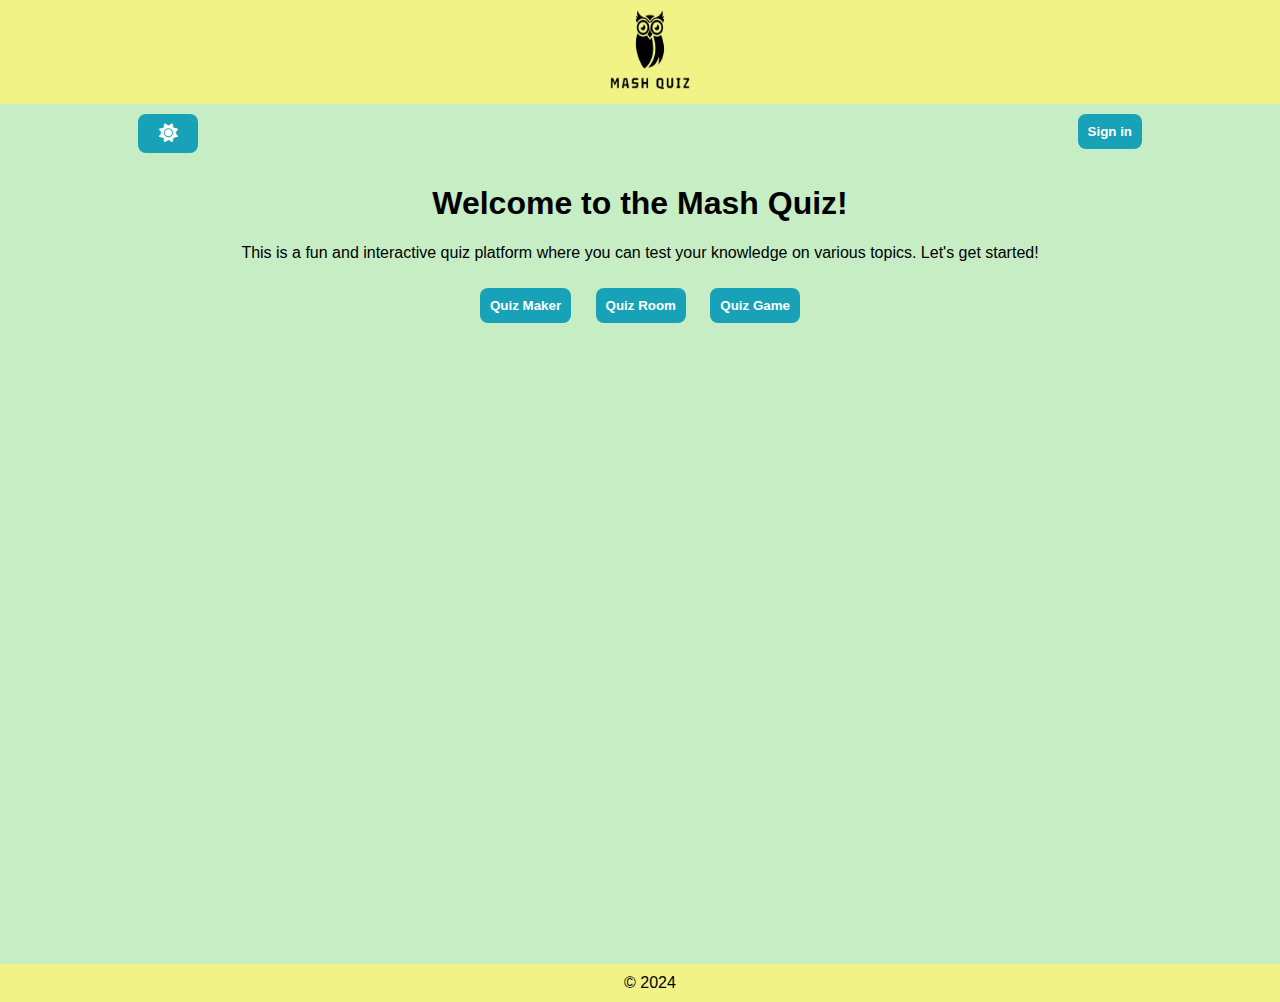
<file: index.html>
<!DOCTYPE html>
<html lang="en">
    <head>
        <meta charset="UTF-8" />
        <meta name="viewport" content="width=device-width, initial-scale=1.0" />
        <title>Mash Quiz App</title>
        <link rel="stylesheet" href="./styles/styles.css" />
        <link rel="stylesheet" href="./styles/quiz-game.css" />
        <link
            rel="stylesheet"
            href="https://cdnjs.cloudflare.com/ajax/libs/font-awesome/6.0.0-beta3/css/all.min.css"
        />
    </head>
    <body>
        <header>
            <div class="logo">
                <a href="index.html"><img src="./images/logo.png" /></a>
            </div>
        </header>
        <nav>
            <span>
                <button id="theme-toggle">
                    <i class="fas fa-sun"></i>
                </button>
            </span>
            <span>
                <button>Sign in</button>
            </span>
        </nav>

        <main>
            <div class="container">
                <h1 id="welcomeMessage">Welcome to the Mash Quiz!</h1>
                <p id="description">
                    This is a fun and interactive quiz platform where you can
                    test your knowledge on various topics. Let's get started!
                </p>

                <a href="./htmls/quiz-maker.html"
                    ><button type="button" class="tab-btn">
                        Quiz Maker
                    </button></a
                >
                <a href="./htmls/quiz-room.html"
                    ><button type="button" class="tab-btn">Quiz Room</button></a
                >
                <a href="./htmls/quiz-game.html"
                    ><button type="button" class="tab-btn">Quiz Game</button></a
                >
            </div>
        </main>
        <footer>&copy; 2024</footer>

        <script src="./scripts/theme.js"></script>
    </body>
</html>
</file>
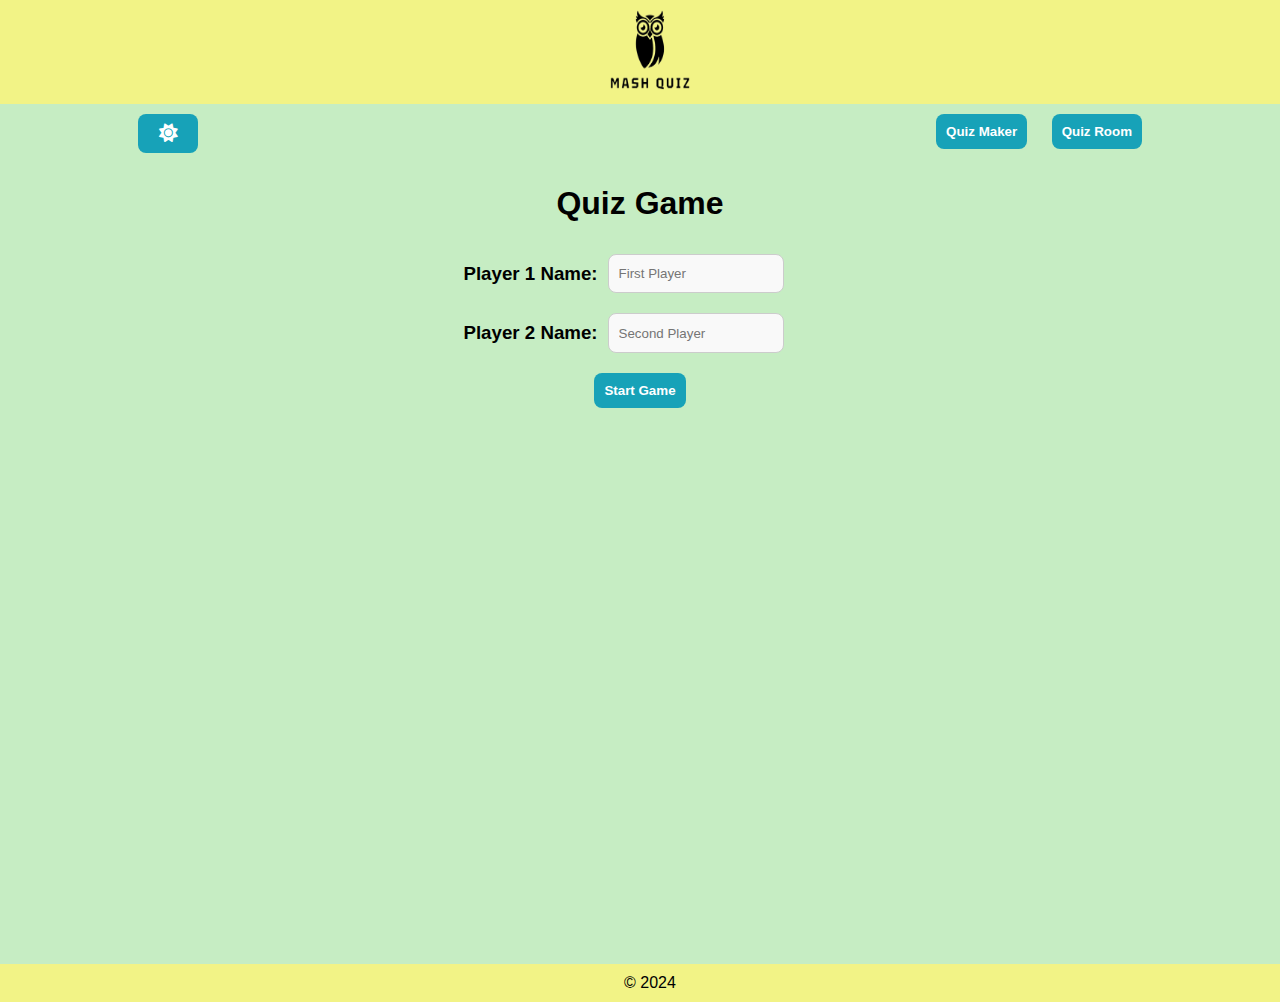
<file: htmls/quiz-game.html>
<!DOCTYPE html>
<html lang="en">
    <head>
        <meta charset="UTF-8" />
        <meta name="viewport" content="width=device-width, initial-scale=1.0" />
        <title>Quiz Game</title>
        <link rel="stylesheet" href="../styles/styles.css" />
        <link rel="stylesheet" href="../styles/quiz-game.css" />
        <link
            rel="stylesheet"
            href="https://cdnjs.cloudflare.com/ajax/libs/font-awesome/6.0.0-beta3/css/all.min.css"
        />
    </head>
    <body>
        <header>
            <div class="logo">
                <a href="../index.html"><img src="../images/logo.png" /></a>
            </div>
        </header>
        <nav>
            <span>
                <button id="theme-toggle"><i class="fas fa-sun"></i></button>
            </span>
            <span>
                <a href="./quiz-maker.html"><button>Quiz Maker</button></a>
                <a href="./quiz-room.html"><button>Quiz Room</button></a>
            </span>
        </nav>
        <main>
            <div class="container" id="quiz-form">
                <h1>Quiz Game</h1>
                <div id="start-screen">
                    <span>
                        <label for="firstPlayer"><h3>Player 1 Name:</h3></label>
                        <input
                            type="text"
                            id="firstPlayer"
                            class="player-name"
                            placeholder="First Player"
                    /></span>
                    <span>
                        <label for="secondPlayer"
                            ><h3>Player 2 Name:</h3></label
                        >
                        <input
                            type="text"
                            id="secondPlayer"
                            class="player-name"
                            placeholder="Second Player"
                        />
                    </span>
                    <button id="start-button" class="start-btn">
                        Start Game
                    </button>
                </div>
                <div id="quiz-screen" class="hidden">
                    <p>Any player who reaches 10 points first is the winner</p>
                    <div class="players-info">
                        <div id="firstPlayer-info">
                            <h2 id="firstPlayer-name"></h2>
                            <p>
                                Points:
                                <input
                                    type="number"
                                    id="firstPlayer-points"
                                    value="0"
                                    min="0"
                                    max="10"
                                />
                            </p>
                            <button
                                class="correct-btn"
                                onclick="firstPlayerPlus()"
                            >
                                Correct
                            </button>
                            <button
                                class="wrong-btn"
                                onclick="secondPlayerPlus()"
                            >
                                Wrong
                            </button>
                        </div>
                        <div id="secondPlayer-info">
                            <h2 id="secondPlayer-name"></h2>
                            <p>
                                Points:
                                <input
                                    type="number"
                                    id="secondPlayer-points"
                                    value="0"
                                    min="0"
                                    max="10"
                                />
                            </p>
                            <button
                                class="correct-btn"
                                onclick="secondPlayerPlus()"
                            >
                                Correct
                            </button>
                            <button
                                class="wrong-btn"
                                onclick="firstPlayerPlus()"
                            >
                                Wrong
                            </button>
                        </div>
                    </div>
                </div>
                <div id="show-winner" class="hidden"></div>
            </div>
        </main>

        <footer>&copy; 2024</footer>

        <audio
            id="win-sound"
            src="../sounds/win-sound.wav"
            preload="auto"
        ></audio>

        <script src="../scripts/quiz-game.js"></script>
        <script src="../scripts/theme.js"></script>
    </body>
</html>
</file>
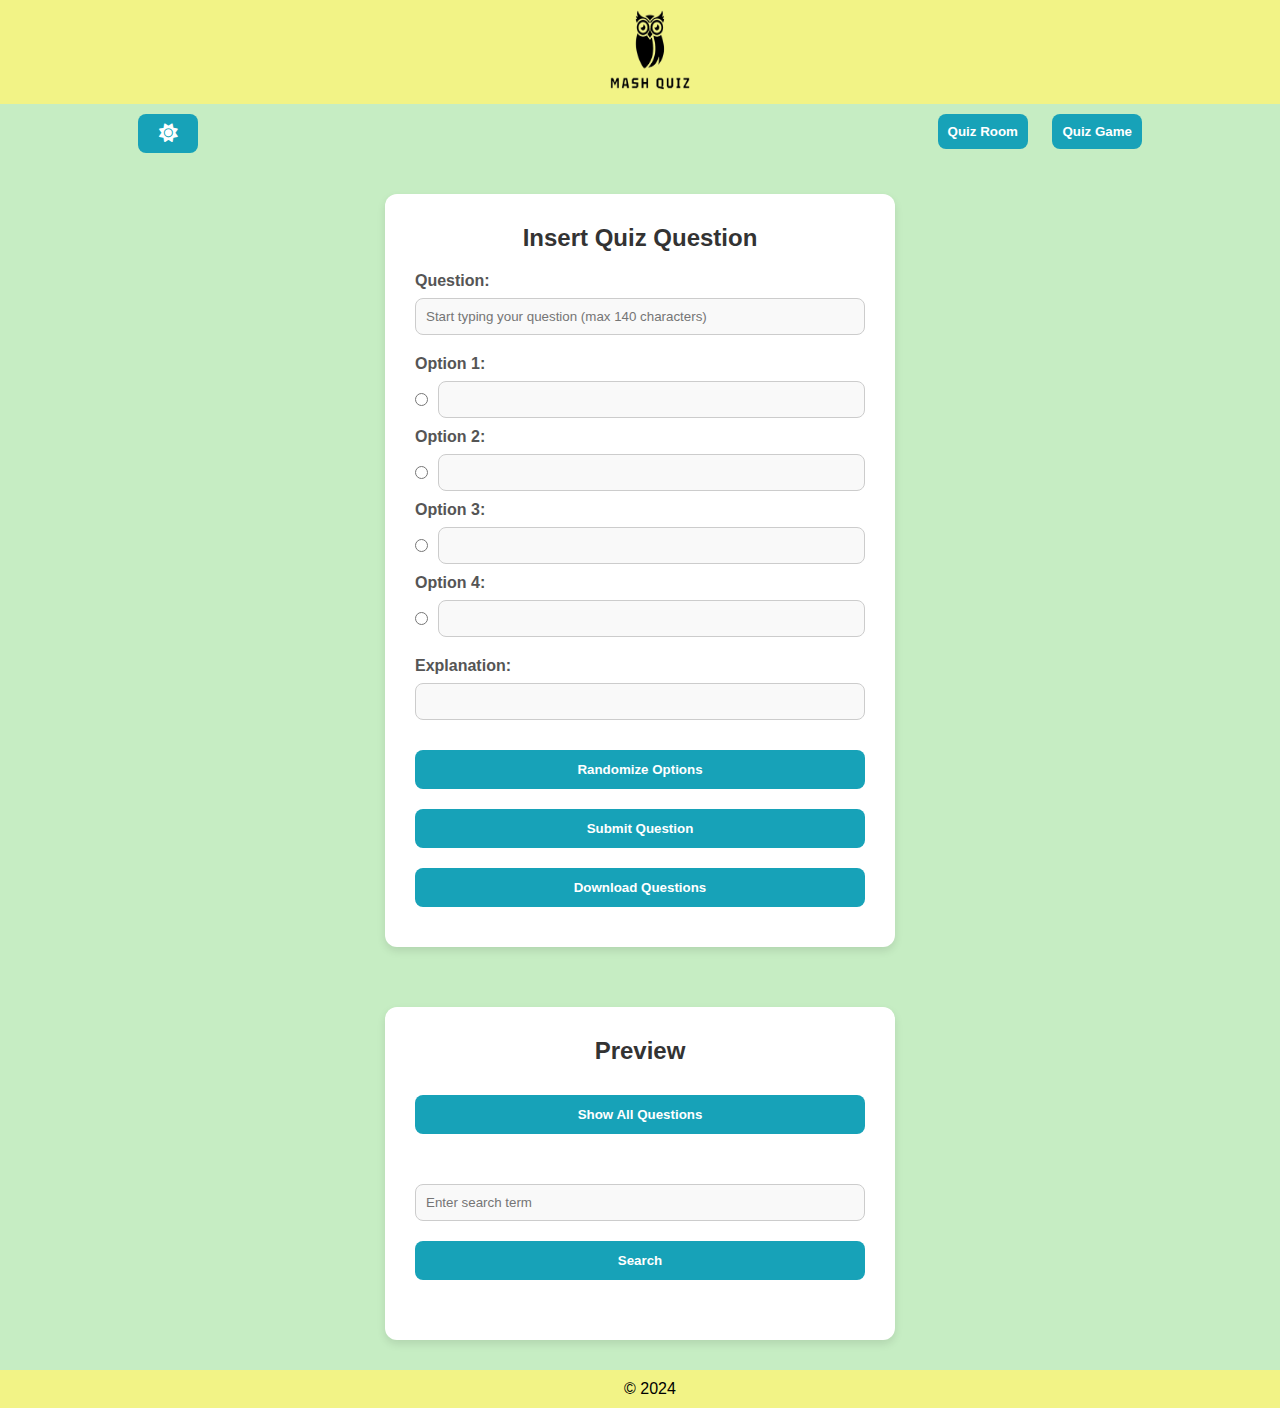
<file: htmls/quiz-maker.html>
<!DOCTYPE html>
<html lang="en">
    <head>
        <meta charset="UTF-8" />
        <meta name="viewport" content="width=device-width, initial-scale=1.0" />
        <title>Quiz Maker</title>
        <link rel="stylesheet" href="../styles/styles.css" />
        <link
            rel="stylesheet"
            href="https://cdnjs.cloudflare.com/ajax/libs/font-awesome/6.0.0-beta3/css/all.min.css"
        />
    </head>
    <body>
        <header>
            <div class="logo">
                <a href="../index.html"><img src="../images/logo.png" /></a>
            </div>
        </header>
        <nav>
            <span>
                <button id="theme-toggle">
                    <i class="fas fa-sun"></i>
                </button>
            </span>
            <span>
                <a href="../htmls/quiz-room.html"><button>Quiz Room</button></a>
                <a href="../htmls/quiz-game.html"><button>Quiz Game</button></a>
            </span>
        </nav>

        <main>
            <section class="quiz-container">
                <div class="form-container">
                    <h2>Insert Quiz Question</h2>
                    <form id="quiz-form">
                        <div class="form-group">
                            <label for="question">Question:</label>
                            <input
                                type="text"
                                id="question"
                                name="question"
                                placeholder="Start typing your question (max 140 characters)"
                                maxlength="140"
                                required
                            />
                        </div>
                        <div class="form-group" id="options-container">
                            <label for="option1">Option 1:</label>
                            <div class="option-container">
                                <input
                                    type="radio"
                                    name="correct"
                                    value="1"
                                    required
                                />
                                <input
                                    type="text"
                                    id="option1"
                                    name="option1"
                                    required
                                />
                            </div>
                            <label for="option2">Option 2:</label>
                            <div class="option-container">
                                <input
                                    type="radio"
                                    name="correct"
                                    value="2"
                                    required
                                />
                                <input
                                    type="text"
                                    id="option2"
                                    name="option2"
                                    required
                                />
                            </div>
                            <label for="option3">Option 3:</label>
                            <div class="option-container">
                                <input
                                    type="radio"
                                    name="correct"
                                    value="3"
                                    required
                                />
                                <input
                                    type="text"
                                    id="option3"
                                    name="option3"
                                    required
                                />
                            </div>
                            <label for="option4">Option 4:</label>
                            <div class="option-container">
                                <input
                                    type="radio"
                                    name="correct"
                                    value="4"
                                    required
                                />
                                <input
                                    type="text"
                                    id="option4"
                                    name="option4"
                                    required
                                />
                            </div>
                        </div>
                        <div class="form-group">
                            <label for="explanation">Explanation:</label>
                            <input
                                type="text"
                                id="explanation"
                                name="explanation"
                                required
                            />
                        </div>
                        <button
                            type="button"
                            class="randomize-btn"
                            onclick="randomizeOptions()"
                        >
                            Randomize Options
                        </button>
                        <button type="submit" class="submit-btn">
                            Submit Question
                        </button>
                        <button
                            type="button"
                            id="download-btn"
                            class="download-btn"
                            onclick="downloadQuestions()"
                        >
                            Download Questions
                        </button>
                    </form>
                </div>
                <div class="form-container">
                    <h2>Preview</h2>
                    <div class="aside">
                        <div class="questions-container">
                            <button
                                type="button"
                                id="show-questions-btn"
                                class="show-questions-btn"
                                onclick="showAllQuestions()"
                            >
                                Show All Questions
                            </button>

                            <div
                                id="questions-list"
                                class="questions-container"
                            ></div>
                        </div>
                        <input
                            type="text"
                            id="searchInput"
                            class="search-input"
                            placeholder="Enter search term"
                        />
                        <button
                            onclick="searchQuestions()"
                            class="show-questions-btn"
                        >
                            Search
                        </button>
                        <div
                            id="searchResults"
                            class="questions-container"
                        ></div>
                    </div>
                </div>
            </section>
        </main>
        <footer>&copy; 2024</footer>

        <script src="../scripts/theme.js"></script>
        <script src="../scripts/quiz-maker.js"></script>
    </body>
</html>
</file>
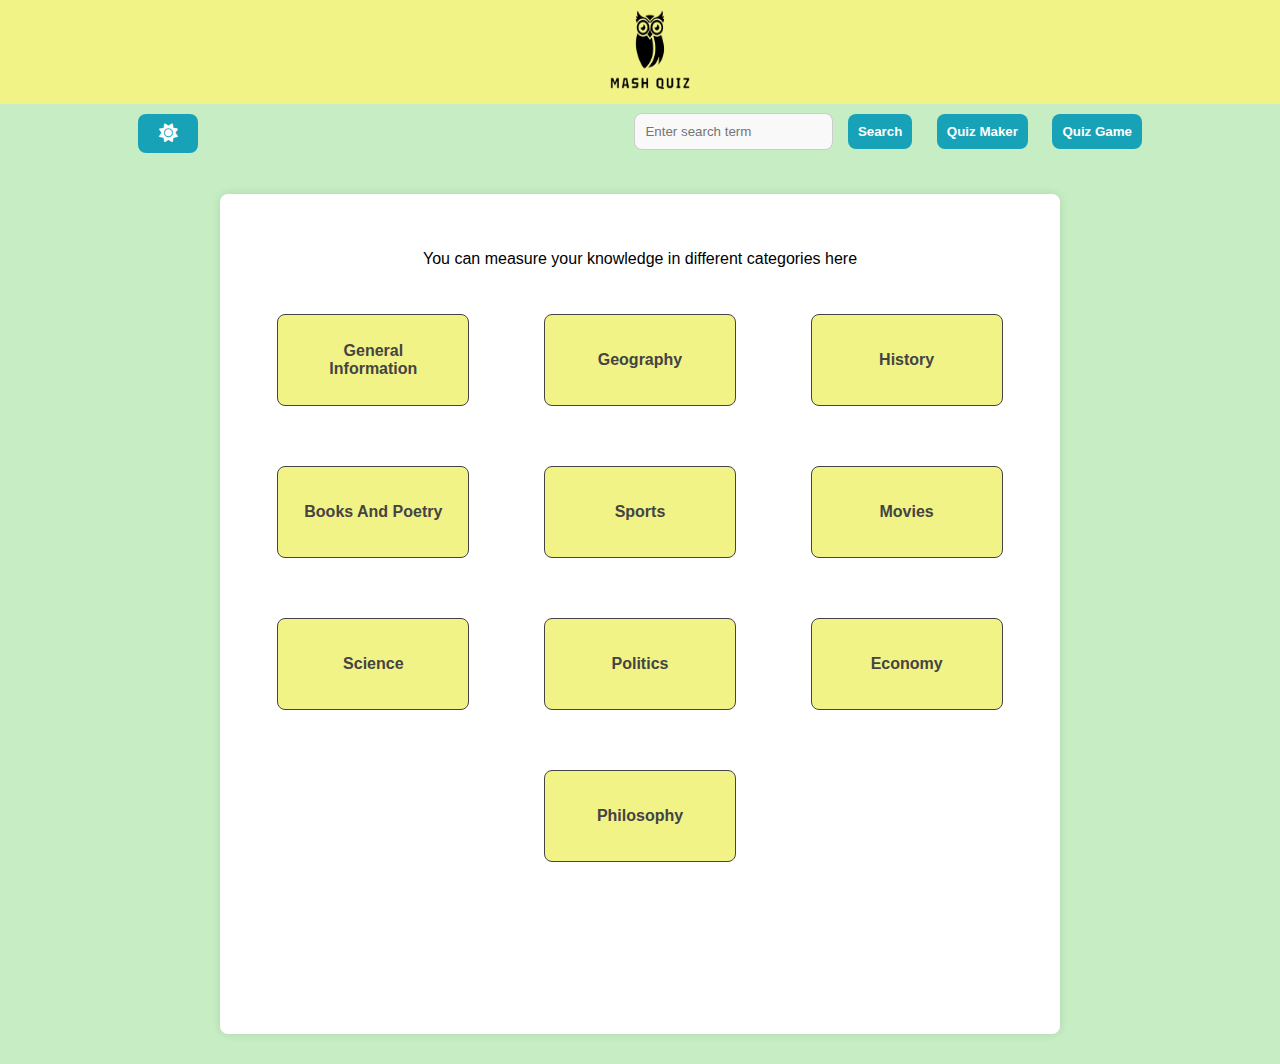
<file: htmls/quiz-room.html>
<!DOCTYPE html>
<html lang="en">
    <head>
        <meta charset="UTF-8" />
        <meta name="viewport" content="width=device-width, initial-scale=1.0" />
        <title>Quiz Room</title>
        <link rel="stylesheet" href="../styles/styles.css" />
        <link rel="stylesheet" href="../styles/quiz-room.css" />
        <link
            rel="stylesheet"
            href="https://cdnjs.cloudflare.com/ajax/libs/font-awesome/6.0.0-beta3/css/all.min.css"
        />
    </head>
    <body>
        <header>
            <div class="logo">
                <a href="../index.html"><img src="../images/logo.png" /></a>
            </div>
        </header>
        <nav>
            <span>
                <button id="theme-toggle"><i class="fas fa-sun"></i></button>
            </span>
            <span>
                <input
                    type="text"
                    placeholder="Enter search term"
                    id="searchInQuestions"
                />
                <button type="button" onclick="searchInQuestions()">
                    Search
                </button>
                <a href="./quiz-maker.html"><button>Quiz Maker</button></a>
                <a href="./quiz-game.html"><button>Quiz Game</button></a>
            </span>
        </nav>
        <main>
            <div id="searchResults"></div>
            <p>You can measure your knowledge in different categories here</p>
            <div id="quiz-subjects-container"></div>
        </main>
        <div id="quiz-room"></div>

        <script src="../scripts/quiz-room.js"></script>
        <script src="../scripts/theme.js"></script>
    </body>
</html>
</file>
<file: styles/styles.css>
body,
h2,
form,
label,
input,
button {
    margin: 0;
    padding: 0;
    box-sizing: border-box;
    font-family: "Arial", sans-serif;
}

body {
    display: flex;
    flex-direction: column;
    overflow-x: hidden;
    background: #c6edc3;
    color: #000;
}

body.dark-mode {
    background: #333;
    color: #fff;
}

header {
    display: flex;
    justify-content: space-around;
    align-items: center;
    background-color: #f2f386;
    color: white;
    padding: 10px;
    width: 100%;
}

body.dark-mode header,
body.dark-mode footer {
    background-color: #555;
}

.logo img {
    width: 80px;
    height: 80px;
    cursor: pointer;
}

body.dark-mode .logo img {
    filter: invert(100%);
    transition: 0.3s;
}

nav {
    display: flex;
    justify-content: space-between;
    height: 60px;
    padding: 0 10%;
}

nav button,
.correct-btn,
.wrong-btn,
.reset-btn,
.start-btn,
.exit-btn,
.tab-btn,
.sort-btn {
    min-width: 60px;
    max-width: 300px;
    padding: 10px;
    margin: 10px;
    text-align: center;
    cursor: pointer;
    border: none;
    border-radius: 8px;
    font-weight: bold;
    transition: 0.3s;
    background-color: #17a2b8;
    color: #fff;
}

nav button:hover,
.correct-btn:hover,
.wrong-btn:hover,
.reset-btn:hover,
.start-btn:hover,
.exit-btn:hover,
.tab-btn:hover,
.sort-btn:hover {
    background-color: #138496;
}

main {
    display: flex;
    justify-content: center;
    min-height: 800px;
    background-color: #c6edc3;
}

body.dark-mode main {
    background-color: #444;
}

.quiz-container {
    display: flex;
    flex-direction: column;
    align-items: center;
}

.form-container {
    background-color: #ffffff;
    margin: 30px;
    padding: 30px;
    border-radius: 12px;
    box-shadow: 0 4px 8px rgba(0, 0, 0, 0.1);
    width: 100%;
    max-width: 450px;
    color: #000;
}

body.dark-mode .form-container {
    background-color: #888;
    color: #fff;
}

.form-container h2 {
    margin-bottom: 20px;
    text-align: center;
    color: #333;
}

body.dark-mode .form-container h2 {
    color: #ddd;
}

.form-group {
    margin-bottom: 20px;
}

.form-group label {
    display: block;
    margin-bottom: 8px;
    font-weight: bold;
    color: #555;
}

body.dark-mode .form-group label {
    color: #ccc;
}

.form-group input[type="text"],
#searchInput,
.search-input {
    width: 100%;
    padding: 10px;
    border: 1px solid #ccc;
    border-radius: 8px;
    background-color: #f9f9f9;
}

body.dark-mode .form-group input[type="text"],
body.dark-mode #searchInput,
body.dark-mode .search-input,
body.dark-mode .player-name {
    background-color: #666;
    border: 1px solid #888;
    color: #fff;
}

.form-group .option-container {
    display: flex;
    align-items: center;
    margin-bottom: 10px;
}

body.dark-mode input[type="text"],
body.dark-mode ::placeholder {
    color: #ccc;
}

.form-group .option-container input[type="radio"] {
    margin-right: 10px;
}

.submit-btn,
.randomize-btn,
.reveal-btn,
.show-questions-btn,
.search-btn,
.download-btn {
    width: 100%;
    padding: 12px;
    margin: 10px 0;
    border: none;
    border-radius: 8px;
    cursor: pointer;
    font-weight: bold;
    background-color: #17a2b8;
    color: #fff;
    transition: background-color 0.3s;
}

.submit-btn:hover,
.randomize-btn:hover,
.reveal-btn:hover,
.show-questions-btn:hover,
.search-btn:hover,
.download-btn:hover {
    background-color: #138496;
}

.option-container input[type="text"].green-background {
    background-color: #3cb371;
    color: white;
}
body.dark-mode .option-container input[type="text"].green-background {
    background-color: #3cb371;
    color: white;
}

.questions-container {
    display: flex;
    flex-direction: column;
    align-items: center;
    margin-top: 20px;
    width: 100%;
    max-width: 450px;
}

.question-item {
    width: 100%;
    margin-top: 20px;
    padding: 15px;
    border: 1px solid #ccc;
    border-radius: 8px;
    background-color: #f9f9f9;
    box-shadow: 0 4px 8px rgba(0, 0, 0, 0.1);
}

body.dark-mode .question-item {
    background-color: #444;
}

.question-item h3 {
    margin-bottom: 10px;
}

body.dark-mode .question-item h3 {
    color: #ddd;
}

.question-item ul {
    list-style-type: none;
    padding: 0;
}

.question-item ul li {
    margin-bottom: 5px;
}

body.dark-mode .question-item ul li {
    color: #ccc;
}

#searchInput {
    width: 100%;
    max-width: 450px;
    padding: 10px;
    margin: 20px 0 10px;
    border: 1px solid #ccc;
    border-radius: 8px;
    background-color: #f9f9f9;
}

body.dark-mode #searchInput {
    background-color: #555;
    border: 1px solid #777;
}

#searchResults {
    display: flex;
    flex-direction: column;
    align-items: center;
    text-align: center;
    margin-top: 20px;
    width: 100%;
    max-width: 450px;
}
.correct {
    background-color: green;
}
.incorrect {
    background-color: red;
}

footer {
    background-color: #f2f386;
    text-align: center;
    padding: 10px;
    width: 100%;
}
i {
    font-size: 14pt;
}

@media only screen and (max-width: 600px) {
    main {
        flex-direction: column;
    }
}
</file>
<file: styles/quiz-game.css>
.container {
    text-align: center;
}

.hidden {
    display: none !important;
}

main {
    display: flex;
    justify-content: center;
}
#quiz-screen {
    display: flex;
    justify-content: space-around;
    flex-direction: column;
}

.players-info {
    display: flex;
    justify-content: space-around;
}

#firstPlayer-info,
#secondPlayer-info {
    border: 1px solid #ccc;
    padding: 20px;
    margin: 10px;
    border-radius: 8px;
    width: 200px;
}

input[type="text"] {
    width: 50%;
    padding: 10px;
    border: 1px solid #ccc;
    border-radius: 8px;
    background-color: #f9f9f9;
    margin: 10px;
}

#start-screen {
    display: flex;
    flex-direction: column;
    justify-content: center;
    align-items: center;
}

#start-screen span {
    display: flex;
    flex-direction: row;
}
</file>
<file: styles/quiz-room.css>
main {
    justify-content: flex-start;
    align-items: center;
    flex-direction: column;
    max-width: 800px;
    margin: 30px auto;
    padding: 20px;
    background-color: #fff;
    border-radius: 8px;
    box-shadow: 0 0 10px rgba(0, 0, 0, 0.1);
}
label {
    cursor: pointer;
}

.hidden {
    display: none;
}

#quiz-subjects-container {
    display: flex;
    flex-wrap: wrap;
    justify-content: space-around;
}

#searchInQuestions,
#searchInput {
    padding: 10px;
    border: 1px solid #ccc;
    border-radius: 8px;
    background-color: #f9f9f9;
}
body.dark-mode #searchInQuestions,
body.dark-mode #searchInput {
    background-color: #666;
    border: 1px solid #888;
    color: #fff;
}

#quiz-room {
    margin: 0 auto;
    max-width: 500px;
}

.explanation-container {
    font-style: italic;
    padding: 10px;
    text-decoration: underline;
}

.quiz-subject {
    width: 150px;
    min-height: 50px;
    border: 1px solid #444;
    text-align: center;
    display: flex;
    align-items: center;
    justify-content: center;
    margin: 30px;
    cursor: pointer;
    background-color: #f2f386;
    color: #444;
    padding: 20px;
    border-radius: 8px;
    font-weight: bold;
    font-family: Arial, sans-serif;
    transition: all 0.2s;
}

.quiz-subject:hover {
    background-color: #dee15a;
    transform: translateY(-5px);
}

.quiz-subject p {
    margin: 0;
}

.question-container.error {
    border: 1px solid red;
    border-radius: 8px;
    padding: 10px;
}

input[type="checkbox"] {
    cursor: pointer;
}
</file>
